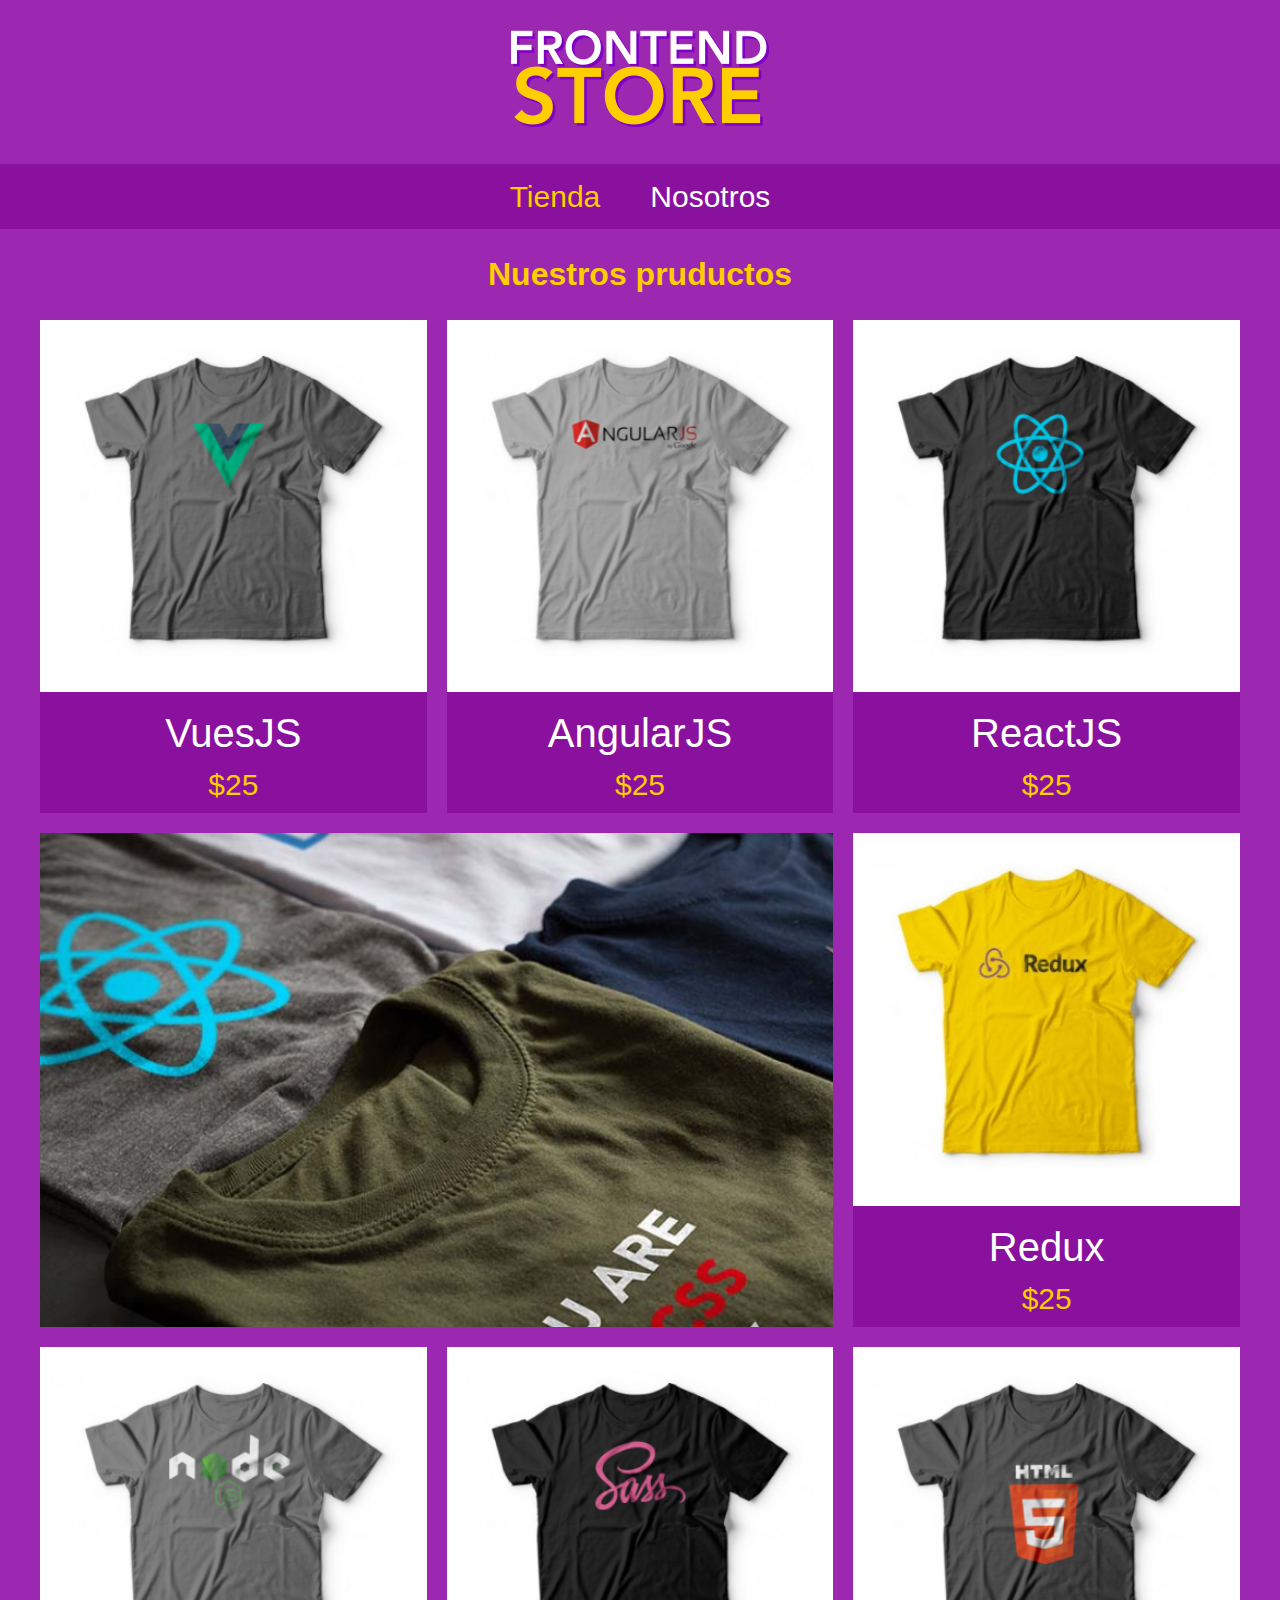
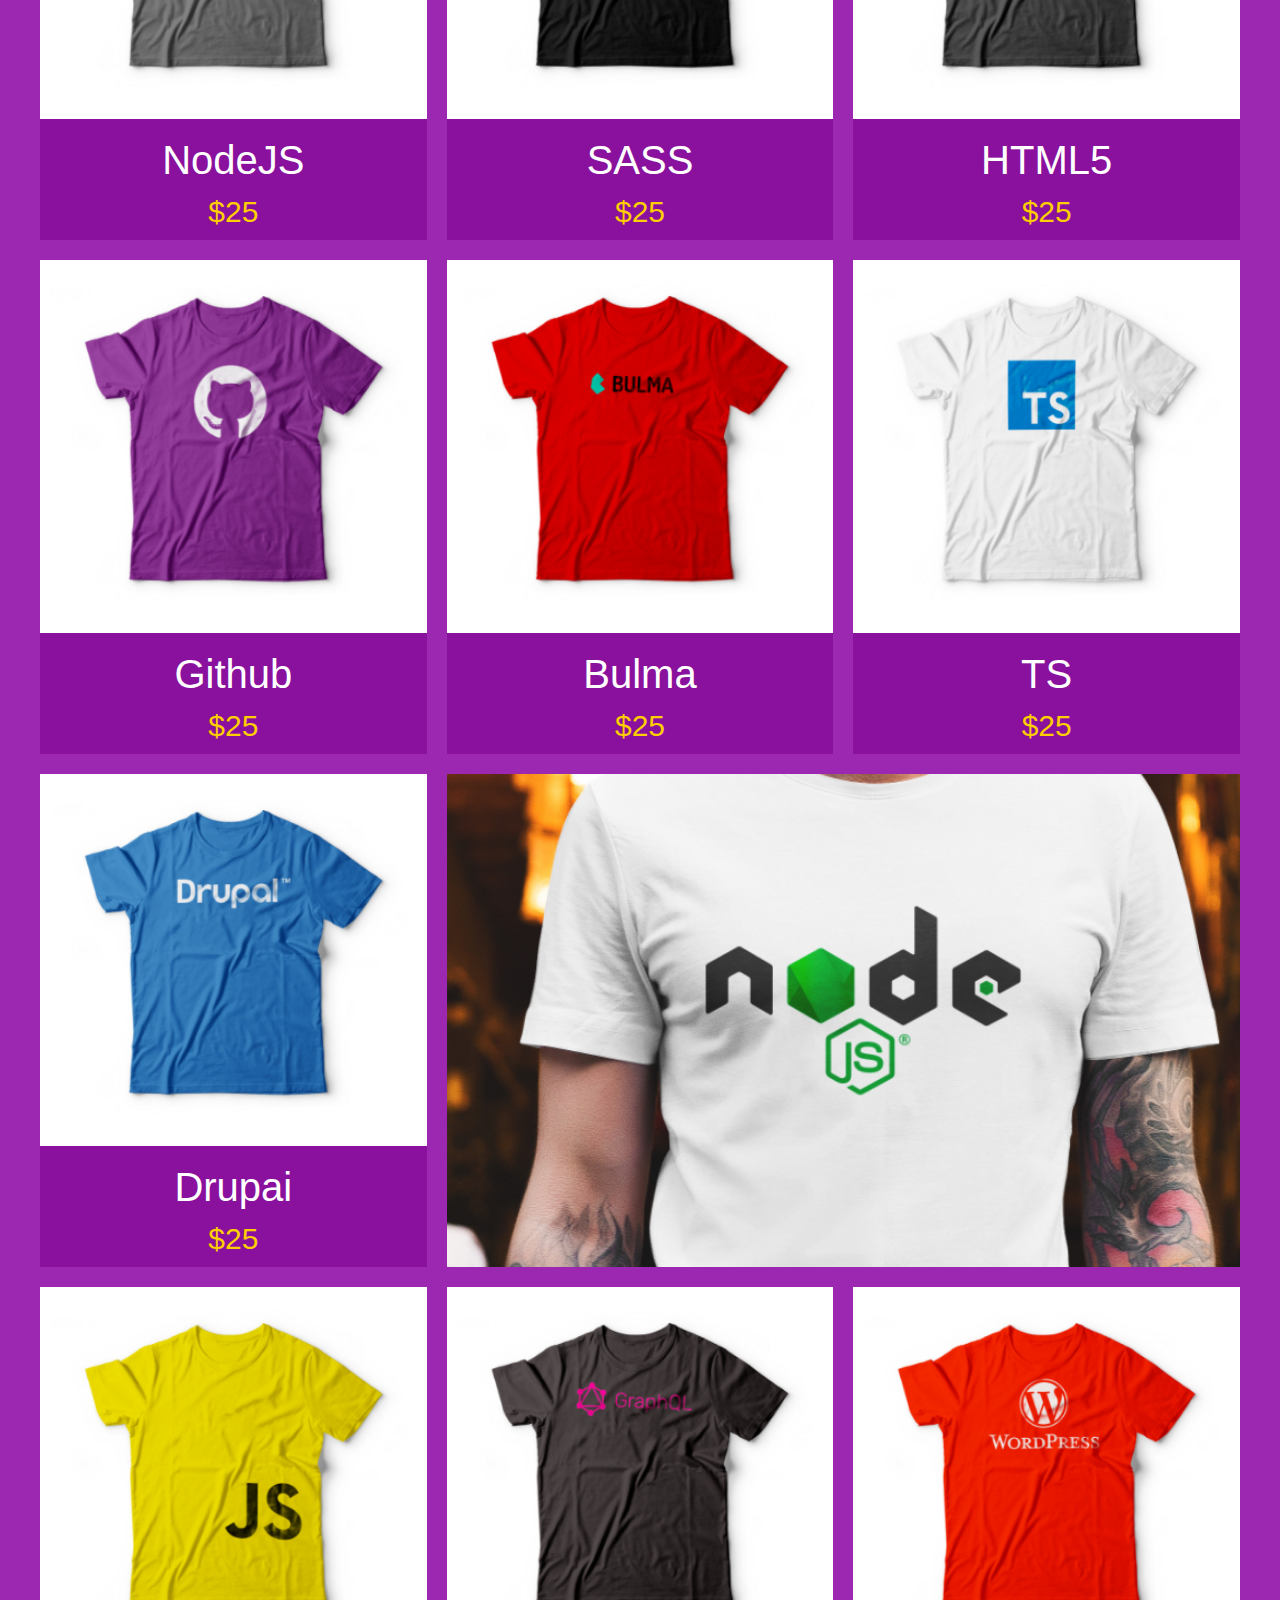
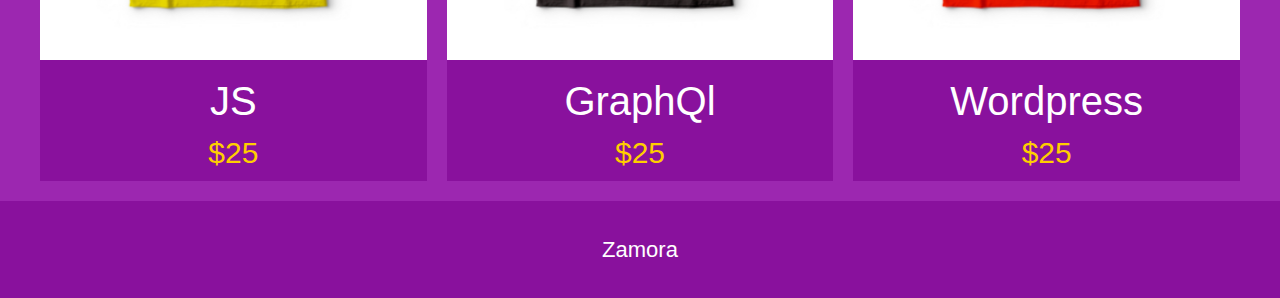
<file: index.html>
<!DOCTYPE html>
<html lang="en">
  <head>
    <meta charset="UTF-8" />
    <meta name="viewport" content="width=device-width, initial-scale=1.0" />
    <title>Store</title>
    <link rel="stylesheet" href="/Assets/css/normalize.css" />
    <link rel="preconnect" href="https://fonts.googleapis.com" />
    <link rel="preconnect" href="https://fonts.gstatic.com" crossorigin />
    <link
      href="https://fonts.googleapis.com/css2?family=Kantumruy+Pro:ital,wght@0,100..700;1,100..700&display=swap"
      rel="stylesheet"
    />
    <link rel="stylesheet" href="/Assets/css/styles.css" />
  </head>

  <body>
    <header class="header">
      <a href="/index.html">
        <img class="header_logo" src="/Assets/img/logo.png" alt="Logotipo" />
      </a>
    </header>

    <nav class="navegacion">
      <a class="navegacion__enlace navegacion__enlace--activo" href="index.html"
        >Tienda</a
      >
      <a class="navegacion__enlace" href="/html/nosotros.html">Nosotros</a>
    </nav>

    <main class="contenedor">
      <h1>Nuestros pruductos</h1>
      <div class="grid">
        <div class="producto">
          <a href="/html/productos.html">
            <img class="producto__imagen" src="./Assets/img/1.jpg" alt="" />
            <div class="producto__informacion">
              <p class="producto__nombre">VuesJS</p>
              <p class="producto__precio">$25</p>
            </div>
          </a>
        </div>
        <!--Fin de producto-->
        <div class="producto">
          <a href="/html/productos.html">
            <img class="producto__imagen" src="./Assets/img/2.jpg" alt="" />
            <div class="producto__informacion">
              <p class="producto__nombre">AngularJS</p>
              <p class="producto__precio">$25</p>
            </div>
          </a>
        </div>
        <!--Fin de producto-->
        <div class="producto">
          <a href="/html/productos.html">
            <img class="producto__imagen" src="./Assets/img/3.jpg" alt="" />
            <div class="producto__informacion">
              <p class="producto__nombre">ReactJS</p>
              <p class="producto__precio">$25</p>
            </div>
          </a>
        </div>
        <!--Fin de producto-->
        <div class="producto">
          <a href="/html/productos.html">
            <img class="producto__imagen" src="./Assets/img/4.jpg" alt="" />
            <div class="producto__informacion">
              <p class="producto__nombre">Redux</p>
              <p class="producto__precio">$25</p>
            </div>
          </a>
        </div>
        <!--Fin de producto-->
        <div class="producto">
          <a href="/html/productos.html">
            <img class="producto__imagen" src="./Assets/img/5.jpg" alt="" />
            <div class="producto__informacion">
              <p class="producto__nombre">NodeJS</p>
              <p class="producto__precio">$25</p>
            </div>
          </a>
        </div>
        <!--Fin de producto-->
        <div class="producto">
          <a href="/html/productos.html">
            <img class="producto__imagen" src="./Assets/img/6.jpg" alt="" />
            <div class="producto__informacion">
              <p class="producto__nombre">SASS</p>
              <p class="producto__precio">$25</p>
            </div>
          </a>
        </div>
        <!--Fin de producto-->
        <div class="producto">
          <a href="/html/productos.html">
            <img class="producto__imagen" src="./Assets/img/7.jpg" alt="" />
            <div class="producto__informacion">
              <p class="producto__nombre">HTML5</p>
              <p class="producto__precio">$25</p>
            </div>
          </a>
        </div>
        <!--Fin de producto-->
        <div class="producto">
          <a href="/html/productos.html">
            <img class="producto__imagen" src="./Assets/img/8.jpg" alt="" />
            <div class="producto__informacion">
              <p class="producto__nombre">Github</p>
              <p class="producto__precio">$25</p>
            </div>
          </a>
        </div>
        <!--Fin de producto-->
        <div class="producto">
          <a href="/html/productos.html">
            <img class="producto__imagen" src="./Assets/img/9.jpg" alt="" />
            <div class="producto__informacion">
              <p class="producto__nombre">Bulma</p>
              <p class="producto__precio">$25</p>
            </div>
          </a>
        </div>
        <!--Fin de producto-->
        <div class="producto">
          <a href="/html/productos.html">
            <img class="producto__imagen" src="./Assets/img/10.jpg" alt="" />
            <div class="producto__informacion">
              <p class="producto__nombre">TS</p>
              <p class="producto__precio">$25</p>
            </div>
          </a>
        </div>
        <!--Fin de producto-->
        <div class="producto">
          <a href="/html/productos.html">
            <img class="producto__imagen" src="./Assets/img/11.jpg" alt="" />
            <div class="producto__informacion">
              <p class="producto__nombre">Drupai</p>
              <p class="producto__precio">$25</p>
            </div>
          </a>
        </div>
        <!--Fin de producto-->
        <div class="producto">
          <a href="/html/productos.html">
            <img class="producto__imagen" src="./Assets/img/12.jpg" alt="" />
            <div class="producto__informacion">
              <p class="producto__nombre">JS</p>
              <p class="producto__precio">$25</p>
            </div>
          </a>
        </div>
        <!--Fin de producto-->
        <div class="producto">
          <a href="/html/productos.html">
            <img class="producto__imagen" src="./Assets/img/13.jpg" alt="" />
            <div class="producto__informacion">
              <p class="producto__nombre">GraphQl</p>
              <p class="producto__precio">$25</p>
            </div>
          </a>
        </div>
        <!--Fin de producto-->
        <div class="producto">
          <a href="/html/productos.html">
            <img class="producto__imagen" src="./Assets/img/14.jpg" alt="" />
            <div class="producto__informacion">
              <p class="producto__nombre">Wordpress</p>
              <p class="producto__precio">$25</p>
            </div>
          </a>
        </div>
        <!--Fin de producto-->
        <div class="grafico grafico--camisas"></div>
        <div class="grafico grafico--node"></div>
      </div>
    </main>

    <footer class="footer">
      <p class="footer__texto">Zamora</p>
    </footer>
  </body>
</html>
</file>
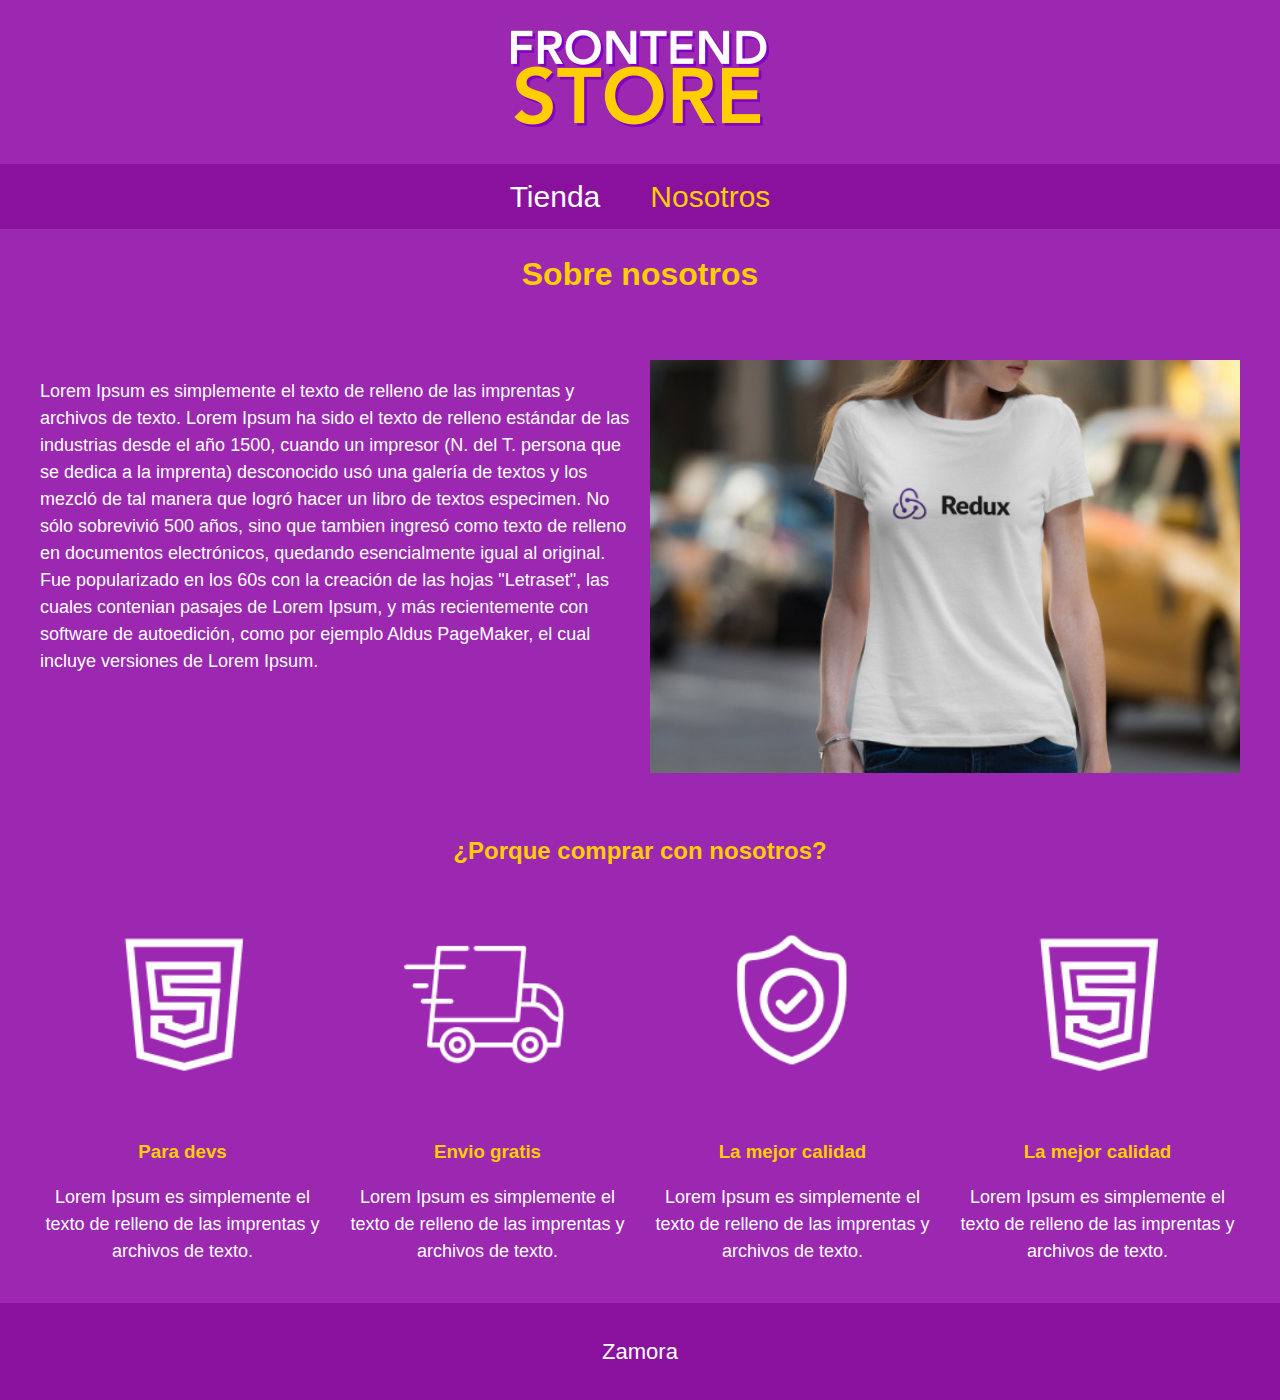
<file: html/nosotros.html>
<!DOCTYPE html>
<html lang="en">
  <head>
    <meta charset="UTF-8" />
    <meta name="viewport" content="width=device-width, initial-scale=1.0" />
    <title>Store</title>
    <link rel="stylesheet" href="/Assets/css/normalize.css" />
    <link rel="preconnect" href="https://fonts.googleapis.com" />
    <link rel="preconnect" href="https://fonts.gstatic.com" crossorigin />
    <link
      href="https://fonts.googleapis.com/css2?family=Kantumruy+Pro:ital,wght@0,100..700;1,100..700&display=swap"
      rel="stylesheet"
    />
    <link rel="stylesheet" href="/Assets/css/styles.css" />
  </head>

  <body>
    <header class="header">
      <a href="/index.html">
        <img class="header_logo" src="/Assets/img/logo.png" alt="Logotipo" />
      </a>
    </header>

    <nav class="navegacion">
      <a class="navegacion__enlace" href="../index.html">Tienda</a>
      <a
        class="navegacion__enlace navegacion__enlace--activo"
        href="/html/nosotros.html"
        >Nosotros</a
      >
    </nav>

    <main class="contenedor">
      <h1>Sobre nosotros</h1>
      <div class="nosotros">
        <div class="nosotro__contenido">
          <p>
            Lorem Ipsum es simplemente el texto de relleno de las imprentas y
            archivos de texto. Lorem Ipsum ha sido el texto de relleno estándar
            de las industrias desde el año 1500, cuando un impresor (N. del T.
            persona que se dedica a la imprenta) desconocido usó una galería de
            textos y los mezcló de tal manera que logró hacer un libro de textos
            especimen. No sólo sobrevivió 500 años, sino que tambien ingresó
            como texto de relleno en documentos electrónicos, quedando
            esencialmente igual al original. Fue popularizado en los 60s con la
            creación de las hojas "Letraset", las cuales contenian pasajes de
            Lorem Ipsum, y más recientemente con software de autoedición, como
            por ejemplo Aldus PageMaker, el cual incluye versiones de Lorem
            Ipsum.
          </p>
        </div>

        <img
          class="nosotros__imagen"
          src="/Assets/img/nosotros.jpg"
          alt="imagen redux"
        />
      </div>
    </main>

    <section class="contenedor comprar">
      <h2 class="comprar__titulo">¿Porque comprar con nosotros?</h2>
      <div class="bloques">
        <div class="bloque">
          <img class="bloque__imagen" src="/Assets/img/icono_2.png" alt="porque comprar" />
          <h3>Para devs</h3>
          <p>
            Lorem Ipsum es simplemente el texto de relleno de las imprentas y
            archivos de texto.
          </p>
        </div>
        <!--bloque-->
        <div class="bloque">
          <img class="bloque__imagen" src="/Assets/img/icono_3.png" alt="porque comprar" />
          <h3>Envio gratis</h3>
          <p>
            Lorem Ipsum es simplemente el texto de relleno de las imprentas y
            archivos de texto.
          </p>
        </div>  <!--bloque-->
        <div class="bloque">
          <img class="bloque__imagen" src="/Assets/img/icono_4.png" alt="porque comprar" />
          <h3>La mejor calidad</h3>
          <p>
            Lorem Ipsum es simplemente el texto de relleno de las imprentas y
            archivos de texto.
          </p>
        </div>

 <div class="bloque">
          <img class="bloque__imagen" src="/Assets/img/icono_2.png" alt="porque comprar" />
          <h3>La mejor calidad</h3>
          <p>
            Lorem Ipsum es simplemente el texto de relleno de las imprentas y
            archivos de texto.
          </p>
        </div>
      </div>  <!--bloque-->

      </div>  
     
      <!--bloques-->
    </section>

    <main></main>
    <footer class="footer">
      <p class="footer__texto">Zamora</p>
    </footer>
  </body>
</html>
</file>
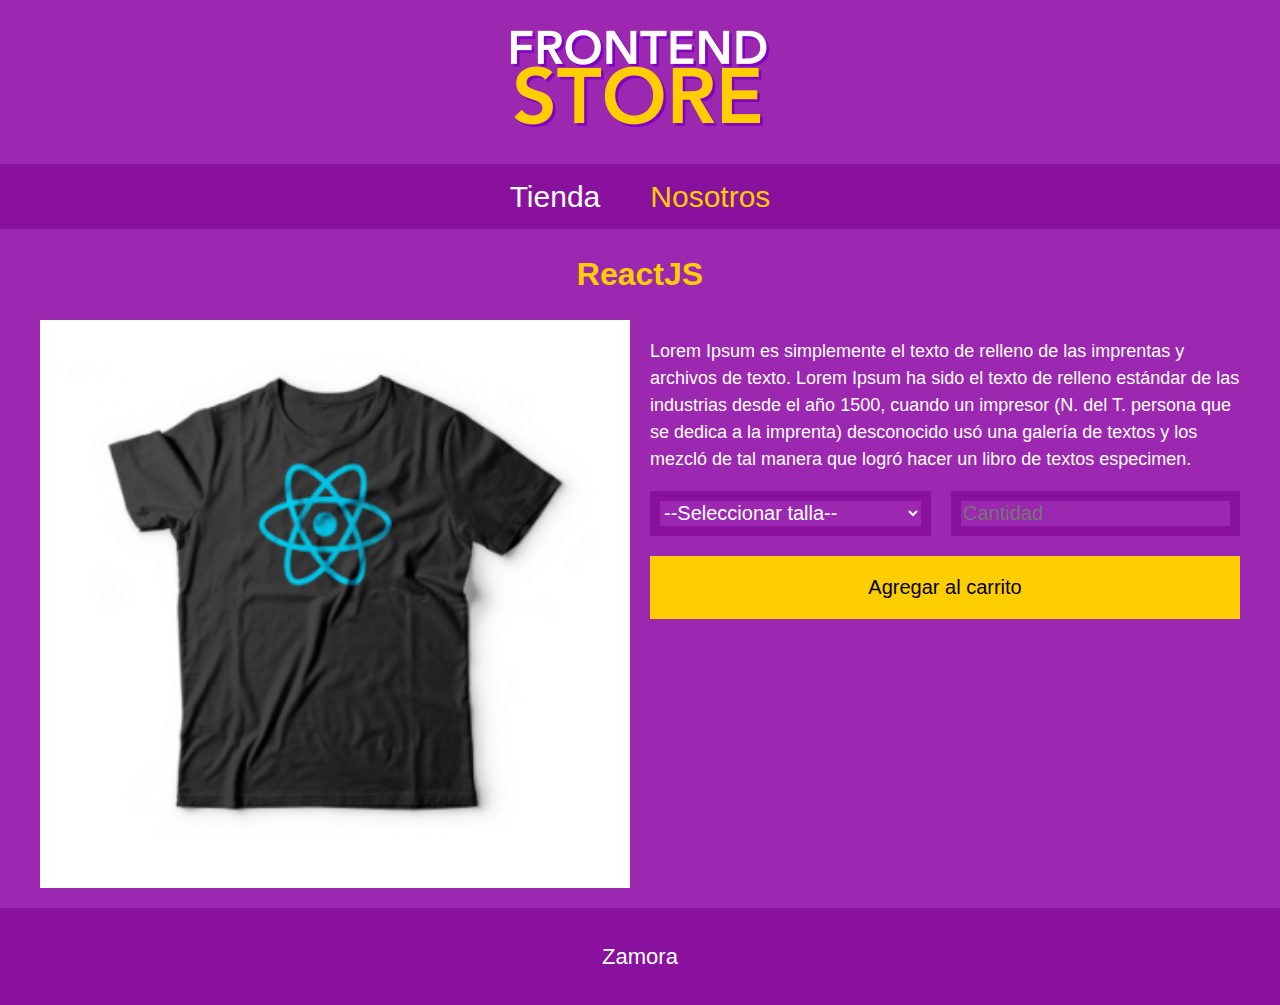
<file: html/productos.html>
<!DOCTYPE html>
<html lang="en">
  <head>
    <meta charset="UTF-8" />
    <meta name="viewport" content="width=device-width, initial-scale=1.0" />
    <title>Store</title>
    <link rel="stylesheet" href="/Assets/css/normalize.css" />
    <link rel="preconnect" href="https://fonts.googleapis.com" />
    <link rel="preconnect" href="https://fonts.gstatic.com" crossorigin />
    <link
      href="https://fonts.googleapis.com/css2?family=Kantumruy+Pro:ital,wght@0,100..700;1,100..700&display=swap"
      rel="stylesheet"
    />
    <link rel="stylesheet" href="/Assets/css/styles.css" />
  </head>

  <body>
    <header class="header">
      <a href="/index.html">
        <img class="header_logo" src="/Assets/img/logo.png" alt="Logotipo" />
      </a>
    </header>

    <nav class="navegacion">
      <a class="navegacion__enlace" href="../index.html">Tienda</a>
      <a
        class="navegacion__enlace navegacion__enlace--activo"
        href="/html/nosotros.html"
        >Nosotros</a
      >
    </nav>

    <main class="contenedor">
      <h1>ReactJS</h1>

      <div class="camisa">
        <img
          class="camisa__imagen"
          src="/Assets/img/3.jpg"
          alt="imagen del producto"
        />

        <div class="camisa__contenido">
          <p>
            Lorem Ipsum es simplemente el texto de relleno de las imprentas y
            archivos de texto. Lorem Ipsum ha sido el texto de relleno estándar
            de las industrias desde el año 1500, cuando un impresor (N. del T.
            persona que se dedica a la imprenta) desconocido usó una galería de
            textos y los mezcló de tal manera que logró hacer un libro de textos
            especimen.
          </p>
          <form class="formulario">
            <select class="formulario__campo">
              <option disabled selected>--Seleccionar talla--</option>
              <option>Chica</option>
              <option>Mediana</option>
              <option>Grande</option>
            </select>
            <input
              class="formulario__campo"
              type="number"
              placeholder="Cantidad"
              min="1"
            />
            <input
              class="formulario__submit"
              type="submit"
              value="Agregar al carrito"
            />
          </form>
        </div>
      </div>
    </main>

    <main></main>
    <footer class="footer">
      <p class="footer__texto">Zamora</p>
    </footer>
  </body>
</html>
</file>
<file: Assets/css/styles.css>
:root {
  --primario: #9c27b0;
  --primarioOscuro: #89119d;
  --secundario: #ffce00;
  --secundarioOscuro: rgb(233, 187, 2);
  --blanco: #fff;
  --negro: #000;

  --fuentePrincipal: " Kantumruy Pro ", sans-serif;
}

html {
  box-sizing: border-box;
  font-size: 62.5%;
}

*,
*::before,
*::after {
  box-sizing: inherit;
}

body {
  background-color: var(--primario);
  font-size: 1.6rem;
  line-height: 1.5;
}

p {
  font-size: 1.8rem;
  font-family: Arial, Helvetica, sans-serif;
  color: var(--blanco);
}
a {
  text-decoration: none;
}

img {
  width: 100%;
}

.contenedor {
  max-width: 120rem;
  margin: 0 auto;
}

h1,
h2,
h3 {
  text-align: center;
  color: var(--secundario);
  font-family: var(--fuentePrincipal);
}

h1 {
  font-size: 4;
}
h2 {
  font-size: 3;
}

h3 {
  font-size: 2;
}

/*Header*/
.header {
  display: flex;
  justify-content: center;
}

.header_logo {
  margin: 3rem 0;
}

.footer {
  background-color: var(--primarioOscuro);
  padding: 1rem 0;
  margin-top: 2rem;
}

.footer__texto {
  background-color: var(--fuentePrincipal);
  text-align: center;
  font-size: 2.2rem;
}

/*navegacion*/
.navegacion {
  padding: 1rem 0;
  display: flex;
  justify-content: center;
  background-color: var(--primarioOscuro);
  gap: 5rem;
}

.navegacion__enlace {
  font-family: var(--fuentePrincipal);
  color: var(--blanco);
  font-size: 3rem;
}

.navegacion__enlace--activo,
.navegacion__enlace:hover {
  color: var(--secundario);
}

/*frid*/
.grid {
  display: grid;
  grid-template-columns: repeat(2, 1fr);
  gap: 2rem;
}

@media (min-width: 768px) {
  .grid {
    display: grid;
    grid-template-columns: repeat(3, 1fr);
  }
}
/*Productos */
.producto {
  background-color: var(--primarioOscuro);
  padding: 1 rem;
}

.producto__nombre {
  font-size: 4rem;
}
.producto__precio {
  font-size: 3rem;
  color: var(--secundario);
}

.producto__nombre,
.producto__precio {
  font-family: var(--fuentePrincipal);
  margin: 1rem 0;
  text-align: center;
  line-height: 1.2;
}

.grafico {
  min-height: 30rem;
  background-repeat: no-repeat;
  background-size: cover;
  grid-column: 1/3;
}

.grafico--camisas {
  grid-row: 2/3;
  background-image: url(/Assets/img/grafico1.jpg);
}

.grafico--node {
  background-image: url(/Assets/img/grafico2.jpg);
  grid-row: 8/9;
}

@media (min-width: 768px) {
  .grafico--node {
    grid-row: 5/6;
    grid-column: 2/4;
  }
}
/*nosotros*/
.nosotros {
  display: grid;
  grid-template-rows: repeat(2, auto);
  padding: 4rem 0;
}
@media (min-width: 768px) {
  .nosotros {
    display: grid;
    grid-template-columns: repeat(2, 1fr);
    column-gap: 2rem;
  }
}

.nosotros__imagen {
  grid-row: 1/2;
}
@media (min-width: 768px) {
  .nosotros__imagen {
    grid-column: 2/3;
  }
}
/*bloques*/

.bloques {
  display: grid;
  grid-template-columns: repeat(2, 1fr);
  gap: 2rem;
}

@media (min-width: 768px) {
  .bloques {
    grid-template-columns: repeat(4, 1fr);
  }
}

.bloque {
  text-align: center;
}

.bloque__titulo {
  margin: 0;
}
/*pagina de producto*/

@media (min-width: 768px) {
  .camisa {
    display: grid;
    grid-template-columns: repeat(2, 1fr);
    column-gap: 2rem;
  }
}

.formulario {
  display: grid;
  grid-template-columns: repeat(2, 1fr);
  gap: 2rem;
}

.formulario__campo {
  border: 1rem solid var(--primarioOscuro);
  background-color: transparent;
  color: var(--blanco);
  font-size: 2rem;
  font-family: Arial, Helvetica, sans-serif;
}

.formulario__submit {
  background-color: var(--secundario);
  border: none;
  font-size: 2rem;
  font-family: var(--fuentePrincipal);
  padding: 2rem;
  transition: font-sizer 5s ease;
  grid-column: 1/3;
}

.formulario__submit:hover {
  font-size: 2.4rem;
  cursor: pointer;
  background-color: var(--secundarioOscuro);
}
</file>
